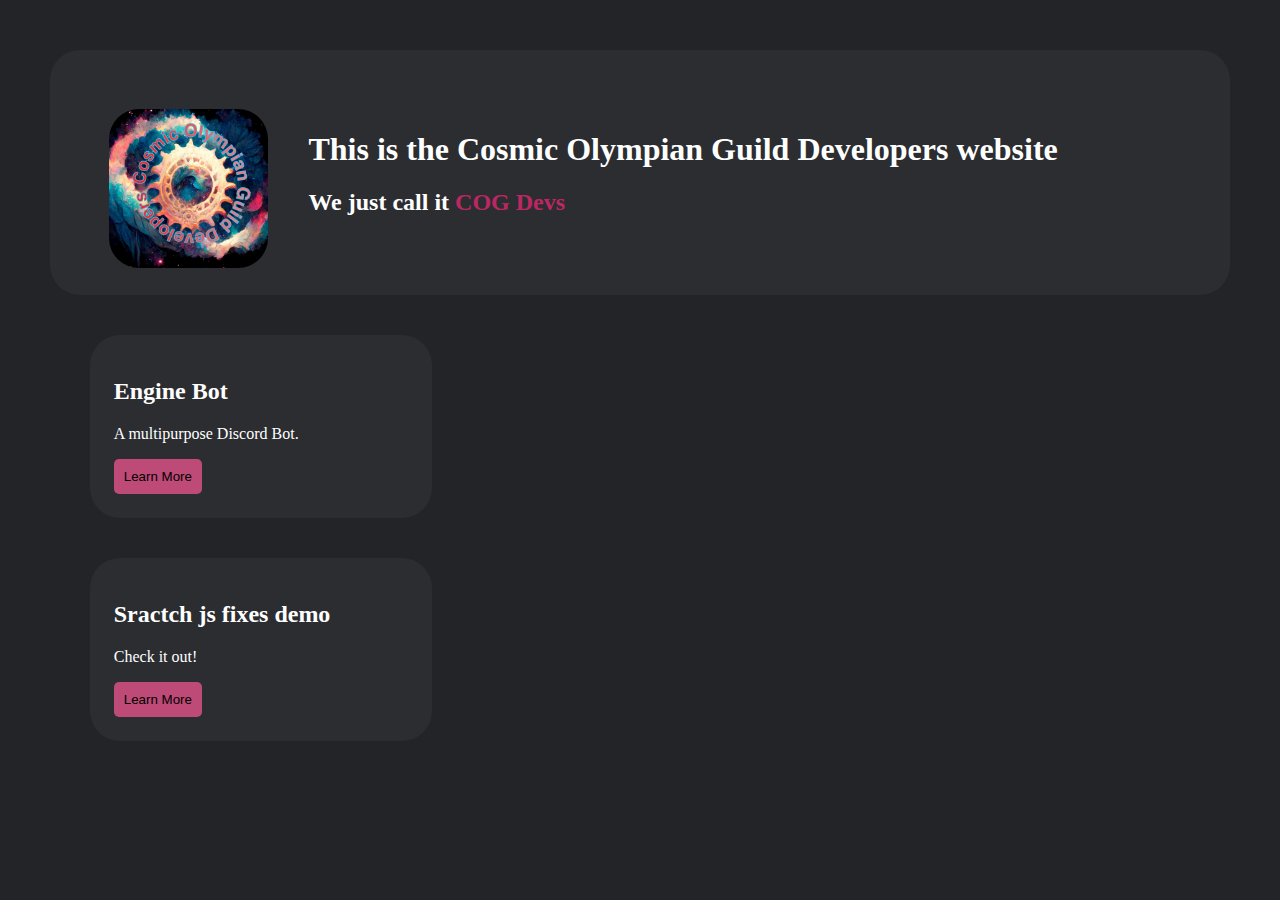
<file: index.html>
<!DOCTYPE html>
<html lang="en">
<head>
    <meta charset="UTF-8">
    <meta http-equiv="X-UA-Compatible" content="IE=edge">
    <meta name="viewport" content="width=device-width, initial-scale=1.0">
    <link rel="stylesheet" href="css/master.css">
    <link rel="stylesheet" href="css/index.css">
    <title>⚙️ COG Devs</title>
    <script id="stand-with-israel-widget" async="true" src="https://westandwithisrael.io/_functions/widget?position=bottom-right&layout=1"></script>
</head>
<body>
    <div class="topbar">
        <img src="assets/COGdev.jpeg" id="logoimg" width="15%" height="auto">
        <h1>This is the <span style="">Cosmic Olympian Guild Developers</span> website</h1>
        <h2>We just call it <span style="color: rgb(188, 39, 99)">COG Devs</span></h2>
    </div>
    <div id="project-list">
        <div class="project">
            <h2>Engine Bot</h2>
            <p>A multipurpose Discord Bot.</p>
            <a href="https://github.com/cogdevs/Engine-Bot"><button>Learn More</button></a>
        </div>
        <div class="project">
            <h2>Sractch js fixes demo</h2>
            <p>Check it out!</p>
            <a href="https://github.com/cogdevs/Sractch-js-fixes-demo"><button>Learn More</button></a>
        </div>
    </div>
</body>
</html>
</file>
<file: css/master.css>
@font-face {
    font-family: ggsans_bold;
    src: url("https://theme.zdassets.com/theme_assets/678183/a8c5dd527a4d25b4e32c8be0ecd29e8e7dcbdecb.woff2");
}

@font-face {
    font-family: ggsans;
    src: url("https://theme.zdassets.com/theme_assets/678183/d8688381117f9ef89f410ebf5a25bc74ae1d3403.woff2");
}

html, body {
    margin: 2%;
    word-wrap: normal;
    background-color: #232428;
    font-family: ggsans;
    color: white;
}

h1, h2, h3, h4, h5, h6 {
    font-family: ggsans_bold;
}

.topbar {
    background-color: rgb(43, 45, 49);
    padding: 5%;
    border-radius: 30px;
}

button {
    background-color: rgb(190,74,119);
    border-radius: 5px;
    padding: 10px;
    border: none;
    transition: 1s;
    cursor: pointer;
}

button:hover {
    background-color: rgb(189, 106, 138);
}
</file>
<file: css/index.css>
#logoimg {
    border-radius: 30px;
    float: left;
    margin-right: 40px;
}

.project {
    margin: 40px;
    padding: 2%;
    border-radius: 30px;
    background-color: rgb(43, 45, 49);
    width: 25%;
}

#project-list {
    display: inline;
}
</file>
